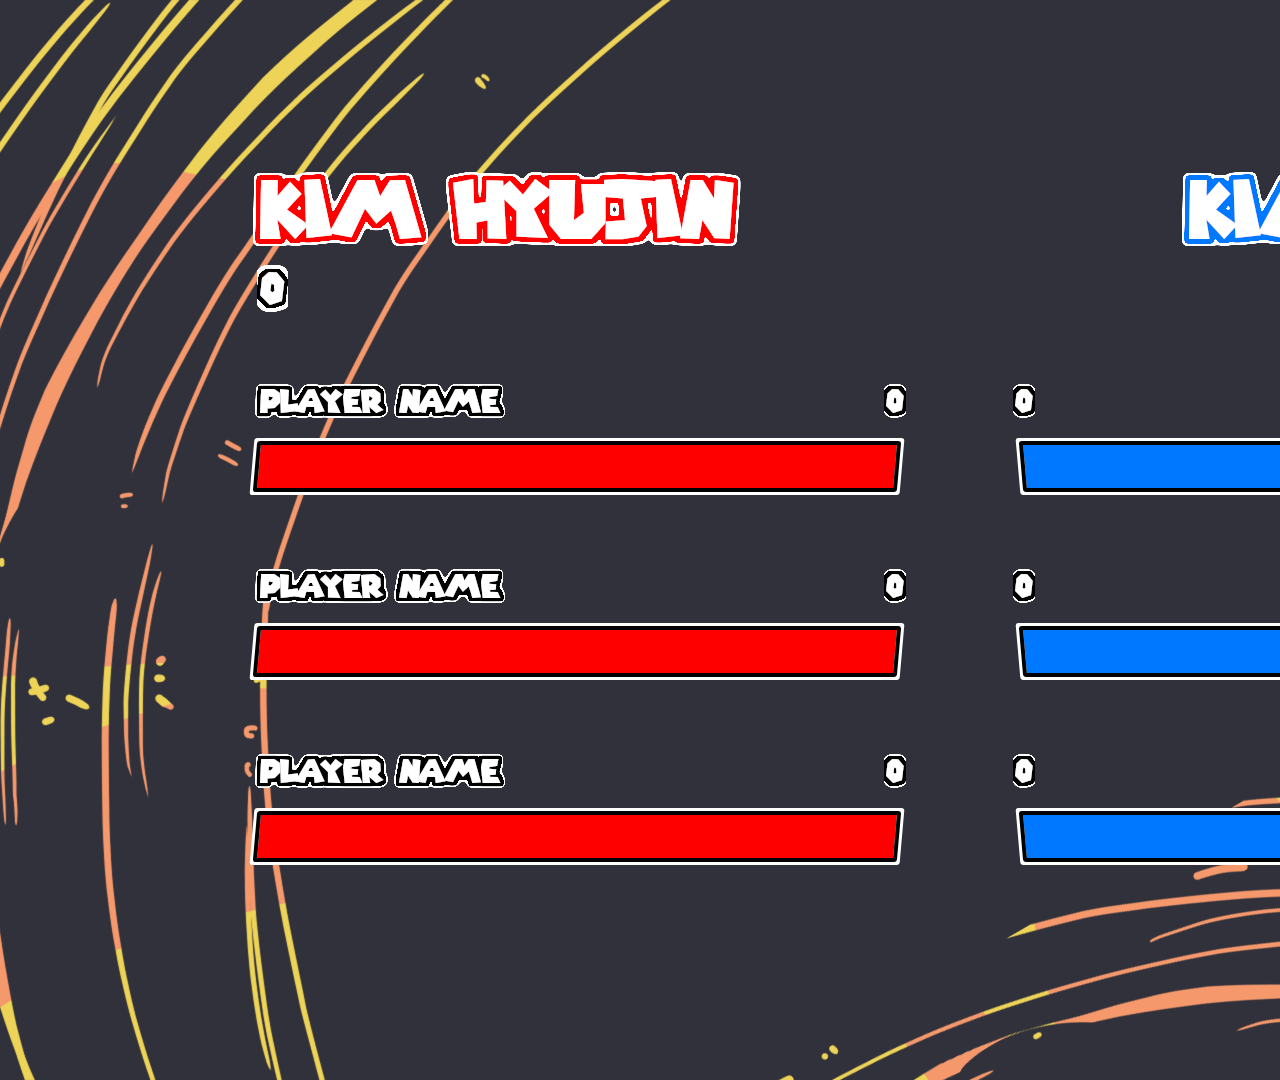
<file: hp-bar/index.html>
<!DOCTYPE html>
<html lang="en">
<head>
    <meta charset="UTF-8">
    <meta name="viewport" content="width=device-width, initial-scale=1.0">
    <title>HP Bar</title>

    <link rel="stylesheet" href="../_shared/css/style.css">
    <link rel="stylesheet" href="style.css">

    <script src="../_shared/deps/countUp.js"></script>
</head>
<body>
    <!-- Shared SVG definitions, referenced by id from the SVGs below -->
    <svg class="svg-defs" aria-hidden="true">
        <defs>
            <!-- White outer ring, red inner ring, then the text on top -->
            <filter id="outline-red" x="-20%" y="-50%" width="140%" height="200%">
                <feMorphology in="SourceAlpha" operator="dilate" radius="6" result="white-dilate" />
                <feGaussianBlur in="white-dilate" stdDeviation="2.5" result="white-blur" />
                <feColorMatrix in="white-blur" type="matrix" values="0 0 0 0 0  0 0 0 0 0  0 0 0 0 0  0 0 0 25 -8" result="white-round" />
                <feFlood flood-color="white" result="white-colour" />
                <feComposite in="white-colour" in2="white-round" operator="in" result="white-layer" />
                <feMorphology in="SourceAlpha" operator="dilate" radius="3.5" result="red-dilate" />
                <feGaussianBlur in="red-dilate" stdDeviation="1.5" result="red-blur" />
                <feColorMatrix in="red-blur" type="matrix" values="0 0 0 0 0  0 0 0 0 0  0 0 0 0 0  0 0 0 25 -8" result="red-round" />
                <feFlood flood-color="#ff0000" result="red-colour" />
                <feComposite in="red-colour" in2="red-round" operator="in" result="red-layer" />
                <feMerge>
                    <feMergeNode in="white-layer" />
                    <feMergeNode in="red-layer" />
                    <feMergeNode in="SourceGraphic" />
                </feMerge>
            </filter>

            <!-- White outer ring, blue inner ring, then the text on top -->
            <filter id="outline-blue" x="-20%" y="-50%" width="140%" height="200%">
                <feMorphology in="SourceAlpha" operator="dilate" radius="6" result="white-dilate" />
                <feGaussianBlur in="white-dilate" stdDeviation="2.5" result="white-blur" />
                <feColorMatrix in="white-blur" type="matrix" values="0 0 0 0 0  0 0 0 0 0  0 0 0 0 0  0 0 0 25 -8" result="white-round" />
                <feFlood flood-color="white" result="white-colour" />
                <feComposite in="white-colour" in2="white-round" operator="in" result="white-layer" />
                <feMorphology in="SourceAlpha" operator="dilate" radius="3.5" result="blue-dilate" />
                <feGaussianBlur in="blue-dilate" stdDeviation="1.5" result="blue-blur" />
                <feColorMatrix in="blue-blur" type="matrix" values="0 0 0 0 0  0 0 0 0 0  0 0 0 0 0  0 0 0 25 -8" result="blue-round" />
                <feFlood flood-color="#0078ff" result="blue-colour" />
                <feComposite in="blue-colour" in2="blue-round" operator="in" result="blue-layer" />
                <feMerge>
                    <feMergeNode in="white-layer" />
                    <feMergeNode in="blue-layer" />
                    <feMergeNode in="SourceGraphic" />
                </feMerge>
            </filter>

            <!-- White outer ring, black inner ring, then the text on top -->
            <filter id="outline-white" x="-10%" y="-100%" width="120%" height="300%">
                <feMorphology in="SourceAlpha" operator="dilate" radius="6" result="white-dilate" />
                <feGaussianBlur in="white-dilate" stdDeviation="2.5" result="white-blur" />
                <feColorMatrix in="white-blur" type="matrix" values="0 0 0 0 0  0 0 0 0 0  0 0 0 0 0  0 0 0 25 -8" result="white-round" />
                <feFlood flood-color="white" result="white-colour" />
                <feComposite in="white-colour" in2="white-round" operator="in" result="white-layer" />
                <feMorphology in="SourceAlpha" operator="dilate" radius="3" result="black-dilate" />
                <feGaussianBlur in="black-dilate" stdDeviation="1.2" result="black-blur" />
                <feColorMatrix in="black-blur" type="matrix" values="0 0 0 0 0  0 0 0 0 0  0 0 0 0 0  0 0 0 25 -8" result="black-round" />
                <feFlood flood-color="black" result="black-colour" />
                <feComposite in="black-colour" in2="black-round" operator="in" result="black-layer" />
                <feMerge>
                    <feMergeNode in="white-layer" />
                    <feMergeNode in="black-layer" />
                    <feMergeNode in="SourceGraphic" />
                </feMerge>
            </filter>

            <!-- White outer ring, black inner ring, then the text on top -->
            <filter id="outline-white-small" x="-10%" y="-100%" width="120%" height="300%">
                <feMorphology in="SourceAlpha" operator="dilate" radius="4" result="white-dilate" />
                <feGaussianBlur in="white-dilate" stdDeviation="2.5" result="white-blur" />
                <feColorMatrix in="white-blur" type="matrix" values="0 0 0 0 0  0 0 0 0 0  0 0 0 0 0  0 0 0 25 -8" result="white-round" />
                <feFlood flood-color="white" result="white-colour" />
                <feComposite in="white-colour" in2="white-round" operator="in" result="white-layer" />
                <feMorphology in="SourceAlpha" operator="dilate" radius="3" result="black-dilate" />
                <feGaussianBlur in="black-dilate" stdDeviation="1.2" result="black-blur" />
                <feColorMatrix in="black-blur" type="matrix" values="0 0 0 0 0  0 0 0 0 0  0 0 0 0 0  0 0 0 25 -8" result="black-round" />
                <feFlood flood-color="black" result="black-colour" />
                <feComposite in="black-colour" in2="black-round" operator="in" result="black-layer" />
                <feMerge>
                    <feMergeNode in="white-layer" />
                    <feMergeNode in="black-layer" />
                    <feMergeNode in="SourceGraphic" />
                </feMerge>
            </filter>
        </defs>
    </svg>
    <div class="main">
        <!-- Team Name Left -->
        <svg class="svg-container team-name-container svg-container-left" xmlns="http://www.w3.org/2000/svg" width="600" height="104" viewBox="0 0 600 104">
            <text
                x="15"
                y="78"
                text-anchor="start"
                font-size="80px"
                letter-spacing="-4"
                class="outlined-text team-name-left"
                id="team-name-left"
                filter="url(#outline-red)"
            >KIM HYUJIN</text>
        </svg>

        <!-- Team Name Right -->
        <svg class="svg-container team-name-container svg-container-right" xmlns="http://www.w3.org/2000/svg" width="600" height="104" viewBox="0 0 600 104">
            <text
                x="585"
                y="78"
                text-anchor="end"
                font-size="80px"
                letter-spacing="-4"
                class="outlined-text team-name-left"
                id="team-name-right"
                filter="url(#outline-blue)"
            >KIM HYUJIN</text>
        </svg>

        <!-- Scores -->
        <svg class="svg-container score-text-container svg-container-left" xmlns="http://www.w3.org/2000/svg" width="600" height="104" viewBox="0 0 600 104">
            <text
                x="15"
                y="78"
                text-anchor="start"
                font-size="44px"
                letter-spacing="-4"
                class="outlined-text"
                id="team-score-left"
                filter="url(#outline-white)"
            >SCORE</text>
        </svg>

        <svg class="svg-container score-text-container svg-container-right" xmlns="http://www.w3.org/2000/svg" width="600" height="104" viewBox="0 0 600 104">
            <text
                x="585"
                y="78"
                text-anchor="end"
                font-size="44px"
                letter-spacing="-4"
                class="outlined-text"
                id="team-score-right"
                filter="url(#outline-white)"
            >SCORE</text>
        </svg>

        <!-- Player Red Section -->
        <div class="player-section svg-container-left red-player-section">
            <div class="player-container red-player-container">
                <svg xmlns="http://www.w3.org/2000/svg" width="675" height="104" viewBox="0 0 675 104">
                    <text
                        x="15"
                        y="78"
                        text-anchor="start"
                        font-size="32px"
                        class="outlined-text"
                        id="player-1-name"
                        filter="url(#outline-white-small)">
                        PLAYER NAME
                    </text>
                </svg>

                <svg xmlns="http://www.w3.org/2000/svg" width="675" height="104" viewBox="0 0 675 104">
                    <text
                        x="659"
                        y="78"
                        text-anchor="end"
                        font-size="32px"
                        class="outlined-text"
                        id="player-1-score"
                        filter="url(#outline-white-small)">
                        SCORE
                    </text>
                </svg>

                <div class="hp-bar-container team-left-hp-bar-container">
                    <div class="hp-bar team-left-hp-bar" id="player-1-hp-bar"></div>
                </div>
            </div>
            <div class="player-container red-player-container">
                <svg xmlns="http://www.w3.org/2000/svg" width="675" height="104" viewBox="0 0 675 104">
                    <text
                        x="15"
                        y="78"
                        text-anchor="start"
                        font-size="32px"
                        
                        class="outlined-text"
                        id="player-2-name"
                        filter="url(#outline-white-small)">
                        PLAYER NAME
                    </text>
                </svg>

                <svg xmlns="http://www.w3.org/2000/svg" width="675" height="104" viewBox="0 0 675 104">
                    <text
                        x="659"
                        y="78"
                        text-anchor="end"
                        font-size="32px"
                        
                        class="outlined-text"
                        id="player-2-score"
                        filter="url(#outline-white-small)">
                        SCORE
                    </text>
                </svg>

                <div class="hp-bar-container team-left-hp-bar-container">
                    <div class="hp-bar team-left-hp-bar" id="player-2-hp-bar"></div>
                </div>
            </div>
            <div class="player-container red-player-container">
                <svg xmlns="http://www.w3.org/2000/svg" width="675" height="104" viewBox="0 0 675 104">
                    <text
                        x="15"
                        y="78"
                        text-anchor="start"
                        font-size="32px"
                        class="outlined-text"
                        id="player-3-name"
                        filter="url(#outline-white-small)">
                        PLAYER NAME
                    </text>
                </svg>

                <svg xmlns="http://www.w3.org/2000/svg" width="675" height="104" viewBox="0 0 675 104">
                    <text
                        x="659"
                        y="78"
                        text-anchor="end"
                        font-size="32px"
                        class="outlined-text"
                        id="player-3-score"
                        filter="url(#outline-white-small)">
                        SCORE
                    </text>
                </svg>

                <div class="hp-bar-container team-left-hp-bar-container">
                    <div class="hp-bar team-left-hp-bar" id="player-3-hp-bar"></div>
                </div>
            </div>
        </div>

        <!-- Player Blue Section -->
        <div class="player-section svg-container-right blue-player-section">
            <div class="player-container red-player-container">
                <svg xmlns="http://www.w3.org/2000/svg" width="675" height="104" viewBox="0 0 675 104">
                    <text
                        x="659"
                        y="78"
                        text-anchor="end"
                        font-size="32px"
                        class="outlined-text"
                        id="player-4-name"
                        filter="url(#outline-white-small)">
                        PLAYER NAME
                    </text>
                </svg>

                <svg xmlns="http://www.w3.org/2000/svg" width="675" height="104" viewBox="0 0 675 104">
                    <text
                        x="15"
                        y="78"
                        text-anchor="start"
                        font-size="32px"
                        class="outlined-text"
                        id="player-4-score"
                        filter="url(#outline-white-small)">
                        SCORE
                    </text>
                </svg>

                <div class="hp-bar-container team-right-hp-bar-container">
                    <div class="hp-bar team-right-hp-bar" id="player-4-hp-bar"></div>
                </div>
            </div>
            <div class="player-container red-player-container">
                <svg xmlns="http://www.w3.org/2000/svg" width="675" height="104" viewBox="0 0 675 104">
                    <text
                        x="659"
                        y="78"
                        text-anchor="end"
                        font-size="32px"
                        class="outlined-text"
                        id="player-5-name"
                        filter="url(#outline-white-small)">
                        PLAYER NAME
                    </text>
                </svg>

                <svg xmlns="http://www.w3.org/2000/svg" width="675" height="104" viewBox="0 0 675 104">
                    <text
                        x="15"
                        y="78"
                        text-anchor="start"
                        font-size="32px"
                        class="outlined-text"
                        id="player-5-score"
                        filter="url(#outline-white-small)">
                        SCORE
                    </text>
                </svg>

                <div class="hp-bar-container team-right-hp-bar-container">
                    <div class="hp-bar team-right-hp-bar" id="player-5-hp-bar"></div>
                </div>
            </div>
            <div class="player-container red-player-container">
                <svg xmlns="http://www.w3.org/2000/svg" width="675" height="104" viewBox="0 0 675 104">
                    <text
                        x="659"
                        y="78"
                        text-anchor="end"
                        font-size="32px"
                        class="outlined-text"
                        id="player-6-name"
                        filter="url(#outline-white-small)">
                        PLAYER NAME
                    </text>
                </svg>

                <svg xmlns="http://www.w3.org/2000/svg" width="675" height="104" viewBox="0 0 675 104">
                    <text
                        x="15"
                        y="78"
                        text-anchor="start"
                        font-size="32px"
                        class="outlined-text"
                        id="player-6-score"
                        filter="url(#outline-white-small)">
                        SCORE
                    </text>
                </svg>

                <div class="hp-bar-container team-right-hp-bar-container">
                    <div class="hp-bar team-right-hp-bar" id="player-6-hp-bar"></div>
                </div>
            </div>
        </div>
    </div>

    <script src="index.js" type="module"></script>
</body>
</html>
</file>
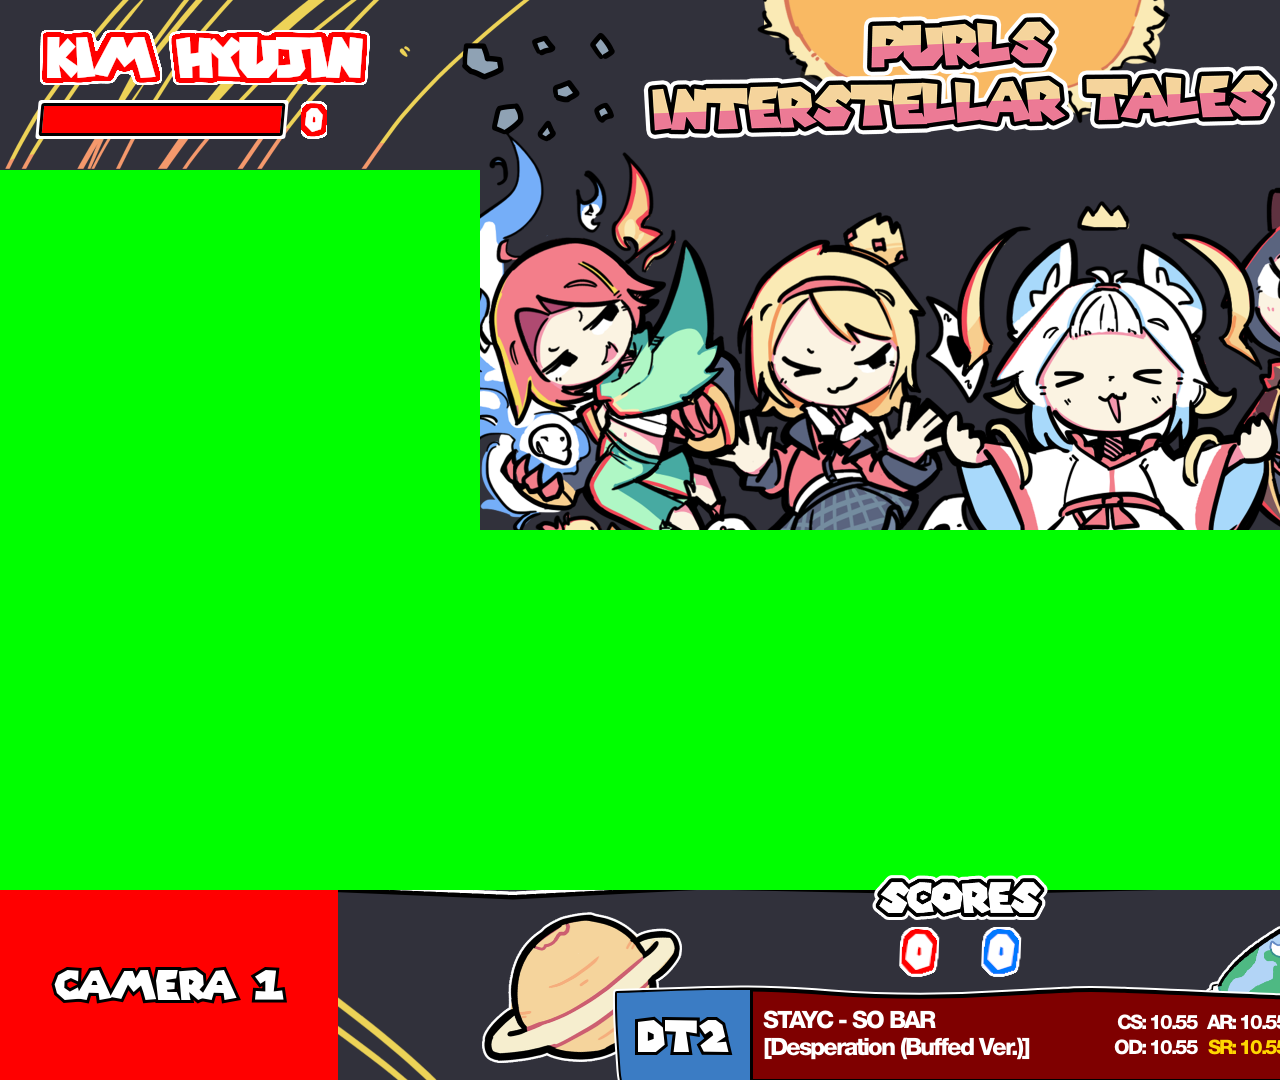
<file: main/index.html>
<!DOCTYPE html>
<html lang="en">
<head>
    <meta charset="UTF-8">
    <meta name="viewport" content="width=device-width, initial-scale=1.0">
    <title>Gameplay</title>

    <link rel="stylesheet" href="../_shared/css/style.css">
    <link rel="stylesheet" href="../_shared/css/overlay.css">
    <link rel="stylesheet" href="style.css">

    <script src="../_shared/deps/countUp.js"></script>
</head>
<body>
    <!-- Shared SVG definitions, referenced by id from the SVGs below -->
    <svg class="svg-defs" aria-hidden="true">
        <defs>
            <!-- White outer ring, red inner ring, then the text on top -->
            <filter id="outline-red" x="-20%" y="-50%" width="140%" height="200%">
                <feMorphology in="SourceAlpha" operator="dilate" radius="6" result="white-dilate" />
                <feGaussianBlur in="white-dilate" stdDeviation="2.5" result="white-blur" />
                <feColorMatrix in="white-blur" type="matrix" values="0 0 0 0 0  0 0 0 0 0  0 0 0 0 0  0 0 0 25 -8" result="white-round" />
                <feFlood flood-color="white" result="white-colour" />
                <feComposite in="white-colour" in2="white-round" operator="in" result="white-layer" />
                <feMorphology in="SourceAlpha" operator="dilate" radius="3.5" result="red-dilate" />
                <feGaussianBlur in="red-dilate" stdDeviation="1.5" result="red-blur" />
                <feColorMatrix in="red-blur" type="matrix" values="0 0 0 0 0  0 0 0 0 0  0 0 0 0 0  0 0 0 25 -8" result="red-round" />
                <feFlood flood-color="#ff0000" result="red-colour" />
                <feComposite in="red-colour" in2="red-round" operator="in" result="red-layer" />
                <feMerge>
                    <feMergeNode in="white-layer" />
                    <feMergeNode in="red-layer" />
                    <feMergeNode in="SourceGraphic" />
                </feMerge>
            </filter>

            <!-- White outer ring, blue inner ring, then the text on top -->
            <filter id="outline-blue" x="-20%" y="-50%" width="140%" height="200%">
                <feMorphology in="SourceAlpha" operator="dilate" radius="6" result="white-dilate" />
                <feGaussianBlur in="white-dilate" stdDeviation="2.5" result="white-blur" />
                <feColorMatrix in="white-blur" type="matrix" values="0 0 0 0 0  0 0 0 0 0  0 0 0 0 0  0 0 0 25 -8" result="white-round" />
                <feFlood flood-color="white" result="white-colour" />
                <feComposite in="white-colour" in2="white-round" operator="in" result="white-layer" />
                <feMorphology in="SourceAlpha" operator="dilate" radius="3.5" result="blue-dilate" />
                <feGaussianBlur in="blue-dilate" stdDeviation="1.5" result="blue-blur" />
                <feColorMatrix in="blue-blur" type="matrix" values="0 0 0 0 0  0 0 0 0 0  0 0 0 0 0  0 0 0 25 -8" result="blue-round" />
                <feFlood flood-color="#0078ff" result="blue-colour" />
                <feComposite in="blue-colour" in2="blue-round" operator="in" result="blue-layer" />
                <feMerge>
                    <feMergeNode in="white-layer" />
                    <feMergeNode in="blue-layer" />
                    <feMergeNode in="SourceGraphic" />
                </feMerge>
            </filter>

            <!-- White outer ring, black inner ring, then the text on top -->
            <filter id="outline-round-name" x="-10%" y="-100%" width="120%" height="300%">
                <feMorphology in="SourceAlpha" operator="dilate" radius="6" result="white-dilate" />
                <feGaussianBlur in="white-dilate" stdDeviation="2.5" result="white-blur" />
                <feColorMatrix in="white-blur" type="matrix" values="0 0 0 0 0  0 0 0 0 0  0 0 0 0 0  0 0 0 25 -8" result="white-round" />
                <feFlood flood-color="white" result="white-colour" />
                <feComposite in="white-colour" in2="white-round" operator="in" result="white-layer" />
                <feMorphology in="SourceAlpha" operator="dilate" radius="3.5" result="black-dilate" />
                <feGaussianBlur in="black-dilate" stdDeviation="1.2" result="black-blur" />
                <feColorMatrix in="black-blur" type="matrix" values="0 0 0 0 0  0 0 0 0 0  0 0 0 0 0  0 0 0 25 -8" result="black-round" />
                <feFlood flood-color="black" result="black-colour" />
                <feComposite in="black-colour" in2="black-round" operator="in" result="black-layer" />
                <feMerge>
                    <feMergeNode in="white-layer" />
                    <feMergeNode in="black-layer" />
                    <feMergeNode in="SourceGraphic" />
                </feMerge>
            </filter>
        </defs>
    </svg>

    <div class="main">
        <!-- Team Name Left -->
        <svg class="team-name-container team-name-container-left" xmlns="http://www.w3.org/2000/svg" width="600" height="104" viewBox="0 0 600 104">
            <text
                x="47"
                y="78"
                text-anchor="start"
                font-size="55px"
                letter-spacing="-4"
                class="outlined-text team-name-left"
                id="team-name-left"
                filter="url(#outline-red)"
            >KIM HYUJIN</text>
        </svg>

        <div class="toggle-hp">
            <div class="hp-bar-container team-left-hp-bar-container">
                <div class="hp-bar team-left-hp-bar" id="team-left-hp-bar"></div>
            </div>

            <!-- Team Left HP Number -->
            <svg class="team-hp-number team-left-hp-number" xmlns="http://www.w3.org/2000/svg" width="600" height="104" viewBox="0 0 600 104">
                <text
                    x="47"
                    y="78"
                    text-anchor="start"
                    font-size="32px"
                    letter-spacing="0"
                    class="outlined-text team-name-left"
                    id="team-total-hp-left"
                    filter="url(#outline-red)"
                >900,000</text>
            </svg>
        </div>

        <!-- Round Name -->
        <svg class="round-name-container" xmlns="http://www.w3.org/2000/svg" width="1920" height="65" viewBox="0 0 1920 65">
            <text
                x="960"
                y="50"
                text-anchor="middle"
                font-size="50px"
                letter-spacing="-4"
                class="outlined-text"
                id="round-name"
                filter="url(#outline-round-name)"
            ></text>
        </svg>

        <!-- Team Name Right -->
        <svg class="team-name-container team-name-container-right" xmlns="http://www.w3.org/2000/svg" width="600" height="104" viewBox="0 0 600 104">
            <text
                x="553"
                y="78"
                text-anchor="end"
                font-size="55px"
                letter-spacing="-6"
                class="outlined-text team-name-right"
                id="team-name-right"
                filter="url(#outline-blue)"
            >KIM HYUJIN</text>
        </svg>

        <div class="toggle-hp">
            <div class="hp-bar-container team-right-hp-bar-container">
                <div class="hp-bar team-right-hp-bar" id="team-right-hp-bar"></div>
            </div>
        
            <!-- Team Right HP Number -->
            <svg class="team-hp-number team-right-hp-number" xmlns="http://www.w3.org/2000/svg" width="600" height="104" viewBox="0 0 600 104">
                <text
                    x="553"
                    y="78"
                    text-anchor="end"
                    font-size="32px"
                    letter-spacing="0"
                    class="outlined-text team-name-right"
                    id="team-total-hp-right"
                    filter="url(#outline-blue)"
                >900,000</text>
            </svg>
        </div>

        <!-- Greenscreens -->
        <div class="greenscreen greenscreen-top greenscreen-x-1"></div>
        <div class="greenscreen greenscreen-bottom greenscreen-x-1"></div>
        <div class="greenscreen greenscreen-bottom greenscreen-x-2"></div>
        <div class="greenscreen greenscreen-bottom greenscreen-x-3"></div>
        <div class="greenscreen greenscreen-top greenscreen-x-4"></div>
        <div class="greenscreen greenscreen-bottom greenscreen-x-4"></div>

        <!-- Chat Box -->
        <div class="chat-container" id="chat-container">
            <img class="chatbox-background" src="static/chatbox/chatbox.png" alt="">
            <img class="chatbox-jupiter" src="static/chatbox/jupiter.png" alt="">
            <img class="chatbox-uranus" src="static/chatbox/uranus.png" alt="">
            <div class="chatbox-container" id="chatbox-container"></div>
            <img class="chatbox-chat-text" src="static/chatbox/chat-text.png" alt="">
        </div>

        <!-- Scores and Now Playing -->
        <div class="scores-now-playing" id="scores-now-playing">
            <img class="scores-text" src="static/scores.png" alt="">

            <!-- Left Score -->
            <svg class="team-score-container team-left-score-container" xmlns="http://www.w3.org/2000/svg" width="600" height="104" viewBox="0 0 600 104">
                <text
                    x="553"
                    y="78"
                    text-anchor="end"
                    font-size="48px"
                    letter-spacing="-1"
                    class="outlined-text"
                    id="team-score-left"
                    filter="url(#outline-red)"
                >1,000,000</text>
            </svg>

            <!-- Right Score -->
            <svg class="team-score-container team-right-score-container" xmlns="http://www.w3.org/2000/svg" width="600" height="104" viewBox="0 0 600 104">
                <text
                    x="47"
                    y="78"
                    text-anchor="start"
                    font-size="48px"
                    letter-spacing="-1"
                    class="outlined-text"
                    id="team-score-right"
                    filter="url(#outline-blue)"
                >1,000,000</text>
            </svg>

            <!-- Now Playing -->
            <img class="now-playing-saturn" src="static/now-playing/saturn.png" alt="">
            <img class="now-playing-earth" src="static/now-playing/earth.png" alt="">

            <div class="now-playing-wrapper">
                <svg class="now-playing-border" xmlns="http://www.w3.org/2000/svg" viewBox="0 0 680 91">
                    <defs>
                        <path id="now-playing-border-path" d="M0 0 C9 -0.24 18 -0.39 27.01 -0.46 C28.1 -0.46 28.1 -0.46 29.21 -0.47 C52.13 -0.65 74.86 0.35 97.71 2.07 C98.97 2.16 100.23 2.26 101.53 2.35 C106.75 2.74 111.96 3.13 117.17 3.52 C176.29 7.95 234.01 7.79 293.24 3.87 C307.72 2.91 322.21 2.21 336.7 1.57 C341.24 1.37 345.77 1.15 350.3 0.92 C351.46 0.87 352.63 0.81 353.82 0.75 C355.88 0.65 357.94 0.54 359.99 0.44 C375.94 -0.32 391.87 0.15 407.81 0.83 C409.7 0.9 411.58 0.98 413.47 1.06 C418.54 1.26 423.6 1.48 428.67 1.69 C432.91 1.87 437.15 2.04 441.39 2.22 C451.38 2.63 461.38 3.05 471.37 3.47 C481.68 3.9 491.98 4.33 502.29 4.75 C511.16 5.12 520.04 5.49 528.91 5.86 C534.2 6.08 539.49 6.3 544.78 6.52 C549.74 6.72 554.69 6.93 559.65 7.14 C561.47 7.22 563.29 7.29 565.11 7.37 C567.59 7.47 570.07 7.58 572.55 7.68 C573.27 7.71 574 7.74 574.75 7.77 C577.75 7.9 580.2 8.15 583.07 9.11 C583.07 36.17 583.07 63.23 583.07 91.11 C360.32 91.11 137.57 91.11 -91.93 91.11 C-92.67 87.41 -93.15 84.12 -93.41 80.4 C-93.53 78.71 -93.53 78.71 -93.65 76.98 C-93.73 75.77 -93.82 74.55 -93.9 73.3 C-94.03 71.4 -94.03 71.4 -94.17 69.45 C-94.35 66.76 -94.53 64.06 -94.71 61.36 C-94.9 58.64 -95.08 55.92 -95.27 53.2 C-96.45 36.47 -97.22 19.88 -96.93 3.11 C-89.47 2.84 -82.01 2.57 -74.55 2.31 C-72.03 2.22 -69.52 2.13 -67 2.04 C-46.68 1.31 -26.37 0.68 -6.05 0.16 C-4.03 0.11 -2.02 0.05 0 0 Z" />
                    </defs>
                    <g transform="translate(96.92852783203125,-0.106964111328125)" stroke-linejoin="round" stroke-linecap="round">
                        <use href="#now-playing-border-path" fill="white" stroke="white" stroke-width="8" />
                        <use href="#now-playing-border-path" fill="red" stroke="black" stroke-width="4" />
                    </g>
                </svg>

                <div class="now-playing-container">
                    <div class="now-playing-background" id="now-playing-background">
                        <div class="now-playing-background-overlay"></div>
                    </div>
                    <div class="now-playing-mod" id="now-playing-mod">DT2</div>
                    <div class="now-playing-metadata now-playing-artist-title" id="now-playing-artist-title">STAYC - SO BAR</div>
                    <div class="now-playing-metadata now-playing-version" id="now-playing-version">[Desperation (Buffed Ver.)]</div>
                    <div class="now-playing-stats-container">
                        <div id="now-playing-stats-cs">CS: 10.55</div>
                        <div id="now-playing-stats-ar">AR: 10.55</div>
                        <div id="now-playing-stats-od">OD: 10.55</div>
                        <div class="now-playing-stats-star" id="now-playing-stats-sr">SR: 10.55</div>
                    </div>
                </div>
            </div>

            <!-- Classes Activated -->
            <img class="team-class-activated team-left-class-activated" id="team-left-class-activated" alt="">
            <img class="team-class-activated team-right-class-activated" id="team-right-class-activated" alt="">
        </div>

        <!-- Cameras -->
        <div class="camera camera-left">Camera 1</div>
        <div class="camera camera-right">Camera 2</div>
    </div>

    <script src="index.js" type="module"></script>
</body>
</html>
</file>
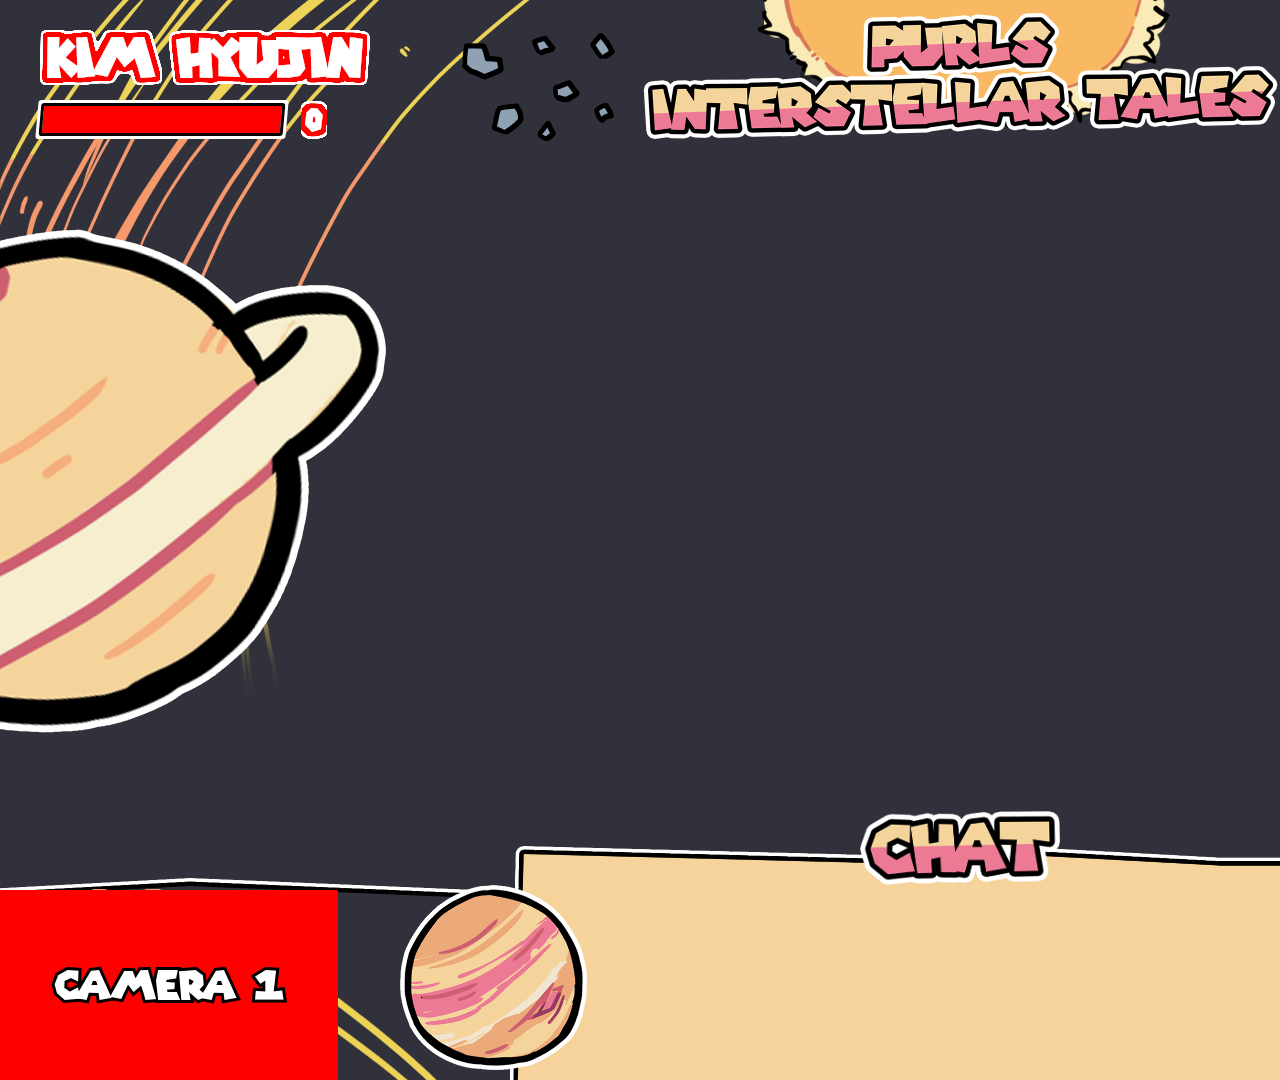
<file: mappool/index.html>
<!DOCTYPE html>
<html lang="en">
<head>
    <meta charset="UTF-8">
    <meta name="viewport" content="width=device-width, initial-scale=1.0">
    <title>Mappool</title>

    <link rel="stylesheet" href="../_shared/css/style.css">
    <link rel="stylesheet" href="../_shared/css/overlay.css">
    <link rel="stylesheet" href="style.css">

    <script src="../_shared/deps/countUp.js"></script>
</head>
<body>
    <!-- Shared SVG definitions, referenced by id from the SVGs below -->
    <svg class="svg-defs" aria-hidden="true">
        <defs>
            <!-- White outer ring, red inner ring, then the text on top -->
            <filter id="outline-red" x="-20%" y="-50%" width="140%" height="200%">
                <feMorphology in="SourceAlpha" operator="dilate" radius="6" result="white-dilate" />
                <feGaussianBlur in="white-dilate" stdDeviation="2.5" result="white-blur" />
                <feColorMatrix in="white-blur" type="matrix" values="0 0 0 0 0  0 0 0 0 0  0 0 0 0 0  0 0 0 25 -8" result="white-round" />
                <feFlood flood-color="white" result="white-colour" />
                <feComposite in="white-colour" in2="white-round" operator="in" result="white-layer" />
                <feMorphology in="SourceAlpha" operator="dilate" radius="3.5" result="red-dilate" />
                <feGaussianBlur in="red-dilate" stdDeviation="1.5" result="red-blur" />
                <feColorMatrix in="red-blur" type="matrix" values="0 0 0 0 0  0 0 0 0 0  0 0 0 0 0  0 0 0 25 -8" result="red-round" />
                <feFlood flood-color="#ff0000" result="red-colour" />
                <feComposite in="red-colour" in2="red-round" operator="in" result="red-layer" />
                <feMerge>
                    <feMergeNode in="white-layer" />
                    <feMergeNode in="red-layer" />
                    <feMergeNode in="SourceGraphic" />
                </feMerge>
            </filter>

            <!-- White outer ring, blue inner ring, then the text on top -->
            <filter id="outline-blue" x="-20%" y="-50%" width="140%" height="200%">
                <feMorphology in="SourceAlpha" operator="dilate" radius="6" result="white-dilate" />
                <feGaussianBlur in="white-dilate" stdDeviation="2.5" result="white-blur" />
                <feColorMatrix in="white-blur" type="matrix" values="0 0 0 0 0  0 0 0 0 0  0 0 0 0 0  0 0 0 25 -8" result="white-round" />
                <feFlood flood-color="white" result="white-colour" />
                <feComposite in="white-colour" in2="white-round" operator="in" result="white-layer" />
                <feMorphology in="SourceAlpha" operator="dilate" radius="3.5" result="blue-dilate" />
                <feGaussianBlur in="blue-dilate" stdDeviation="1.5" result="blue-blur" />
                <feColorMatrix in="blue-blur" type="matrix" values="0 0 0 0 0  0 0 0 0 0  0 0 0 0 0  0 0 0 25 -8" result="blue-round" />
                <feFlood flood-color="#0078ff" result="blue-colour" />
                <feComposite in="blue-colour" in2="blue-round" operator="in" result="blue-layer" />
                <feMerge>
                    <feMergeNode in="white-layer" />
                    <feMergeNode in="blue-layer" />
                    <feMergeNode in="SourceGraphic" />
                </feMerge>
            </filter>

            <!-- White outer ring, black inner ring, then the text on top -->
            <filter id="outline-round-name" x="-10%" y="-100%" width="120%" height="300%">
                <feMorphology in="SourceAlpha" operator="dilate" radius="6" result="white-dilate" />
                <feGaussianBlur in="white-dilate" stdDeviation="2.5" result="white-blur" />
                <feColorMatrix in="white-blur" type="matrix" values="0 0 0 0 0  0 0 0 0 0  0 0 0 0 0  0 0 0 25 -8" result="white-round" />
                <feFlood flood-color="white" result="white-colour" />
                <feComposite in="white-colour" in2="white-round" operator="in" result="white-layer" />
                <feMorphology in="SourceAlpha" operator="dilate" radius="3.5" result="black-dilate" />
                <feGaussianBlur in="black-dilate" stdDeviation="1.2" result="black-blur" />
                <feColorMatrix in="black-blur" type="matrix" values="0 0 0 0 0  0 0 0 0 0  0 0 0 0 0  0 0 0 25 -8" result="black-round" />
                <feFlood flood-color="black" result="black-colour" />
                <feComposite in="black-colour" in2="black-round" operator="in" result="black-layer" />
                <feMerge>
                    <feMergeNode in="white-layer" />
                    <feMergeNode in="black-layer" />
                    <feMergeNode in="SourceGraphic" />
                </feMerge>
            </filter>
        </defs>
    </svg>

    <div class="main">
        <!-- Team Name Left -->
        <svg class="team-name-container team-name-container-left" xmlns="http://www.w3.org/2000/svg" width="600" height="104" viewBox="0 0 600 104">
            <text
                x="47"
                y="78"
                text-anchor="start"
                font-size="55px"
                letter-spacing="-4"
                class="outlined-text team-name-left"
                id="team-name-left"
                filter="url(#outline-red)"
            >KIM HYUJIN</text>
        </svg>

        <div class="toggle-hp">
            <div class="hp-bar-container team-left-hp-bar-container">
                <div class="hp-bar team-left-hp-bar" id="team-left-hp-bar"></div>
            </div>

            <!-- Team Left HP Number -->
            <svg class="team-hp-number team-left-hp-number" xmlns="http://www.w3.org/2000/svg" width="600" height="104" viewBox="0 0 600 104">
                <text
                    x="47"
                    y="78"
                    text-anchor="start"
                    font-size="32px"
                    letter-spacing="0"
                    class="outlined-text team-name-left"
                    id="team-total-hp-left"
                    filter="url(#outline-red)"
                >900,000</text>
            </svg>
        </div>

        <!-- Round Name -->
        <svg class="round-name-container" xmlns="http://www.w3.org/2000/svg" width="1920" height="65" viewBox="0 0 1920 65">
            <text
                x="960"
                y="50"
                text-anchor="middle"
                font-size="50px"
                letter-spacing="-4"
                class="outlined-text"
                id="round-name"
                filter="url(#outline-round-name)"
            ></text>
        </svg>

        <!-- Team Name Right -->
        <svg class="team-name-container team-name-container-right" xmlns="http://www.w3.org/2000/svg" width="600" height="104" viewBox="0 0 600 104">
            <text
                x="553"
                y="78"
                text-anchor="end"
                font-size="55px"
                letter-spacing="-6"
                class="outlined-text team-name-right"
                id="team-name-right"
                filter="url(#outline-blue)"
            >KIM HYUJIN</text>
        </svg>

        <div class="toggle-hp">
            <div class="hp-bar-container team-right-hp-bar-container">
                <div class="hp-bar team-right-hp-bar" id="team-right-hp-bar"></div>
            </div>

            <!-- Team Right HP Number -->
            <svg class="team-hp-number team-right-hp-number" xmlns="http://www.w3.org/2000/svg" width="600" height="104" viewBox="0 0 600 104">
                <text
                    x="553"
                    y="78"
                    text-anchor="end"
                    font-size="32px"
                    letter-spacing="0"
                    class="outlined-text team-name-right"
                    id="team-total-hp-right"
                    filter="url(#outline-blue)"
                >900,000</text>
            </svg>
        </div>

        <!-- Mappool (one card per map, added by index.js in pool order; the mod comes from each map's label / mod) -->
        <div class="mappool-container">
            <div class="mappool-mod-container" id="mappool-maps-container"></div>
        </div>

        <!-- Chat Box -->
        <div class="chat-container" id="chat-container">
            <img class="chatbox-background" src="static/chatbox/chatbox.png" alt="">
            <img class="chatbox-jupiter" src="static/chatbox/jupiter.png" alt="">
            <img class="chatbox-uranus" src="static/chatbox/uranus.png" alt="">
            <div class="chatbox-container" id="chatbox-container"></div>
            <img class="chatbox-chat-text" src="static/chatbox/chat-text.png" alt="">
        </div>

        <!-- Cameras -->
        <div class="camera camera-left">Camera 1</div>
        <div class="camera camera-right">Camera 2</div>
    </div>

    <script src="index.js" type="module"></script>
</body>
</html>
</file>
<file: _shared/css/style.css>
:root {
    --solid-graphite-colour: #31313B;
    --team-red-colour: red;
    --team-blue-colour: #0078FF;
    --team-none-colour: gray;
    --nm-colour: #4BC43B;
    --hd-colour: #DB6D45;
    --hr-colour: #C43B3B;
    --dt-colour: #B540DB;
    --dtrx-colour: #B540DB;
    --sd-colour: #E0E0E0;
    --dthr-colour: #B540DB;
    --fm-colour: #F5EB46;
    --tb-colour: #FF6FB5;
}

/* Author display rules (flex, grid...) otherwise override the hidden attribute */
[hidden] {
    display: none !important;
}

@font-face {
    font-family: "Super Mario Galaxy";
    src: url("../../fonts/Super Mario Galaxy.ttf");
}

@font-face {
    font-family: "Helvetica Neue";
    src: url("../../fonts/Helvetica Neue Heavy.otf");
    font-weight: 700;
}

/* Whole Page */
.main {
    position: absolute;
    top: 0;
    left: 0;
    width: 1920px;
    height: 1080px;
    background: center / cover;
    overflow: hidden;
}

/* Zero-size <svg> that only holds shared <defs> (filters, paths) */
.svg-defs {
    position: absolute;
    width: 0;
    height: 0;
}

/* Outlined SVG text (the outline itself comes from an SVG filter) */
.outlined-text {
    font-family: "Super Mario Galaxy", sans-serif;
    fill: white;
}
</file>
<file: hp-bar/style.css>
:root {
    --team-name-container-x: 245px;
    --hp-bar-container-x: 10px;
    --hp-bar-container-skew: 5deg;
    --hp-bar-x: 7px;
}

/* Whole Page */
.main { background-image: url("static/background.png"); }

/* Team Name */
.svg-container { position: absolute; }
.team-name-container { top: 161px; }
.svg-container-left { left: var(--team-name-container-x); }
.svg-container-right { right: var(--team-name-container-x); }

/* Score Container */
.score-text-container { top: 227px; }

/* Player Section */
.player-section {
    position: absolute;
    top: 335px;
    width: 675px;
    display: flex;
    flex-direction: column;
}

.player-container {
    position: relative;
    height: 185px;
}

.player-container > * {
    position: absolute;
}

/* HP Bar Container */
.hp-bar-container {
    position: absolute;
    top: 103px;
    width: 650px;
    height: 57px;
    background-color: white;
    border-radius: 3px;
}

.hp-bar-container::after {
    content: "";
    position: absolute;
    inset: 3px;
    border: 4px solid black;
    border-radius: 3px;
    pointer-events: none;
}

.team-left-hp-bar-container {
    left: var(--hp-bar-x);
    transform: skewX(calc(-1 * var(--hp-bar-container-skew)));
}

.team-right-hp-bar-container {
    right: var(--hp-bar-x);
    transform: skewX(var(--hp-bar-container-skew));
}

/* HP Bar */
.hp-bar {
    position: absolute;
    top: 7px;
    width: 636px;
    height: 43px;
    transition: 200ms ease-in-out;
}

.team-left-hp-bar {
    left: var(--hp-bar-x);
    background-color: var(--team-red-colour);
}

.team-right-hp-bar {
    right: var(--hp-bar-x);
    background-color: var(--team-blue-colour);
}
</file>
<file: _shared/css/overlay.css>
/*
 * Styles shared by the stream overlays that use the gameplay layout
 * (main/ and mappool/): team names, HP bars, chat, cameras and map cards.
 * Page-specific values (background, mask image, positions) stay in each page's style.css.
 */

:root {
    --hp-bar-container-x: 37px;
    --hp-bar-container-skew: 5deg;
    --hp-bar-x: 6px;
    --camera-x: 0px;
    --map-metadata-y: 20px;
}

/* Team Names */
.team-name-container { position: absolute; }
.team-name-container-left { left: 0; }
.team-name-container-right { right: 0; }

/* HP Bar Container */
.hp-bar-container {
    position: absolute;
    top: 100px;
    width: 250px;
    height: 39px;
    background-color: white;
    border-radius: 3px;
}

.hp-bar-container::after {
    content: "";
    position: absolute;
    inset: 3px;
    border: 3px solid black;
    border-radius: 3px;
    pointer-events: none;
}

.team-left-hp-bar-container {
    left: var(--hp-bar-container-x);
    transform: skewX(calc(-1 * var(--hp-bar-container-skew)));
}

.team-right-hp-bar-container {
    right: var(--hp-bar-container-x);
    transform: skewX(var(--hp-bar-container-skew));
}

/* HP Bar */
.hp-bar {
    position: absolute;
    top: 6px;
    width: 238px;
    height: 27px;
    transition: 200ms ease-in-out;
}

.team-left-hp-bar {
    left: var(--hp-bar-x);
    background-color: var(--team-red-colour);
}

.team-right-hp-bar {
    right: var(--hp-bar-x);
    background-color: var(--team-blue-colour);
}

/* HP Numbers */
.team-hp-number {
    position: absolute;
    top: 54px;
}
.team-left-hp-number { left: 258px; }
.team-right-hp-number { right: 258px; }

/* Round Name */
.round-name-container {
    position: absolute;
    top: 135px;
}

/* Chatbox */
.chatbox-chat-text {
    position: absolute;
    bottom: 195px;
    left: 50%;
    transform: translateX(-50%);
    width: 200px;
}

.chatbox-background {
    position: absolute;
    bottom: 0;
    left: 50%;
    transform: translateX(-50%);
    width: 900px;
}

.chatbox-jupiter {
    position: absolute;
    left: 400px;
    bottom: 10px;
    width: 187px;
    z-index: 1;
}

.chatbox-uranus {
    position: absolute;
    right: 450px;
    bottom: 134px;
    width: 145px;
    z-index: 1;
}

.chatbox-container {
    position: absolute;
    bottom: 0;
    left: 955px;
    transform: translateX(-50%);
    width: 833px;
    height: 190px;
    margin: 15px;
    display: flex;
    flex-direction: column;
    justify-content: flex-end;
    overflow-y: scroll;
    font-family: "Helvetica Neue", sans-serif;
    font-weight: 700;
    font-size: 1.25rem;
}
.chatbox-container::-webkit-scrollbar { display: none; }

/* Chat Messages (created in _shared/core/chat.js) */
.chatbox-message {
    display: flex;
    width: inherit;
    color: black;
    line-height: 27px;
}

.chatbox-name {
    margin-right: 10px;
    white-space: nowrap;
}

.chatbox-content { width: 100%; }

.left { color: var(--team-red-colour); }
.right { color: var(--team-blue-colour); }
.bot { color: purple; }
.unknown { color: green; }

/* Map Cards (now playing on main/, pool maps on mappool/) */
.now-playing-border,
.mappool-map-border {
    position: absolute;
    inset: 0;
    width: 100%;
    height: 100%;
    overflow: visible;
    z-index: 1;
    pointer-events: none;
}

.now-playing-container,
.mappool-map-container {
    position: absolute;
    inset: 0;
    z-index: 2;
    width: 100%;
    height: 100%;
    mask-mode: alpha;
    -webkit-mask-mode: alpha;
    mask-size: 100% 100%;
    mask-repeat: no-repeat;
    overflow: hidden;
}

.now-playing-background,
.mappool-map-background {
    position: absolute;
    width: 100%;
    height: 100%;
    background-image: url("https://assets.ppy.sh/beatmaps/1/covers/cover.jpg");
}

.now-playing-background-overlay,
.mappool-map-background-overlay {
    position: absolute;
    width: 100%;
    height: 100%;
    background-color: black;
    opacity: 0.5;
}

.now-playing-mod,
.mappool-map-mod {
    position: absolute;
    width: 133px;
    height: 92px;
    border-right: 3px solid black;
    text-align: center;
    color: white;
    font-family: "Super Mario Galaxy", sans-serif;
    font-size: 43px;
    line-height: 92px;
    -webkit-text-stroke: 6px black;
    paint-order: stroke fill;
    background-color: gray;
}

.mappool-map-mod-nm { background-color: var(--nm-colour); }
.mappool-map-mod-hd { background-color: var(--hd-colour); }
.mappool-map-mod-hr { background-color: var(--hr-colour); }
.mappool-map-mod-dt { background-color: var(--dt-colour); }
.mappool-map-mod-dtrx { background-color: var(--dtrx-colour); }
.mappool-map-mod-sd { background-color: var(--sd-colour); }
.mappool-map-mod-dthr { background-color: var(--dthr-colour); }
.mappool-map-mod-fm { background-color: var(--fm-colour); }
.mappool-map-mod-tb { background-color: var(--tb-colour); }

.now-playing-metadata,
.mappool-map-metadata {
    position: absolute;
    left: 146px;
    width: 330px;
    color: white;
    font-family: "Helvetica Neue", sans-serif;
    font-weight: 700;
    font-size: 24px;
    letter-spacing: -2px;
    white-space: nowrap;
    overflow: hidden;
    text-overflow: ellipsis;
}

.now-playing-artist-title,
.mappool-map-artist-title { top: var(--map-metadata-y); }

.now-playing-version,
.mappool-map-version { bottom: var(--map-metadata-y); }

.now-playing-stats-container,
.mappool-map-stats-container {
    position: absolute;
    top: 50%;
    right: 10px;
    width: 180px;
    transform: translateY(-50%);
    display: flex;
    flex-wrap: wrap;
    row-gap: 5px;
    text-align: right;
    color: white;
    font-family: "Helvetica Neue", sans-serif;
    font-weight: 700;
    font-size: 20px;
    letter-spacing: -2px;
}

.now-playing-stats-container > *,
.mappool-map-stats-container > * { width: 90px; }

.now-playing-stats-star,
.mappool-map-stats-star { color: gold; }

/* Cameras */
.camera {
    position: absolute;
    bottom: 0;
    width: 338px;
    height: 190px;
    color: white;
    font-family: "Super Mario Galaxy", sans-serif;
    font-size: 40px;
    line-height: 190px;
    text-align: center;
    -webkit-text-stroke: 6px black;
    paint-order: stroke fill;
}

.camera-left {
    left: var(--camera-x);
    background-color: var(--team-red-colour);
}

.camera-right {
    right: var(--camera-x);
    background-color: var(--team-blue-colour);
}

/* Toggle HP */
.toggle-hp {
    opacity: 1;
    transition: 500ms ease-in-out;
}
</file>
<file: main/style.css>
:root {
    --greenscreen-top-y: 170px;
    --greenscreen-width: 480px;
    --greenscreen-height: 360px;
    --team-score-container-x: 941px;
    --team-score-activated-x: 339px;
}

/* Whole Page */
.main { background-image: url("static/background.png"); }

/* Green Screens */
.greenscreen {
    position: absolute;
    left: 0;
    width: var(--greenscreen-width);
    height: var(--greenscreen-height);
    background-color: #0F0;
}
.greenscreen-top { top: var(--greenscreen-top-y); }
.greenscreen-bottom { top: calc(var(--greenscreen-height) + var(--greenscreen-top-y)); }
.greenscreen-x-1 { left: calc(var(--greenscreen-width) * 0); }
.greenscreen-x-2 { left: calc(var(--greenscreen-width) * 1); }
.greenscreen-x-3 { left: calc(var(--greenscreen-width) * 2); }
.greenscreen-x-4 { left: calc(var(--greenscreen-width) * 3); }

/* Chat is hidden while scores are visible (toggled from index.js) */
.chat-container {
    opacity: 0;
    transition: 500ms ease-in-out;
}

/* Scores */
.scores-now-playing {
    opacity: 1;
    transition: 500ms ease-in-out;
}

.scores-text {
    position: absolute;
    bottom: 160px;
    left: 960px;
    transform: translateX(-50%);
    width: 175px;
}

.team-score-container {
    position: absolute;
    bottom: 84px;
    transform: skewX(-2deg);
}
.team-left-score-container { right: var(--team-score-container-x); }
.team-right-score-container { left: var(--team-score-container-x); }

/* Now Playing */
.now-playing-earth {
    position: absolute;
    right: 481px;
    bottom: 0;
    width: 240px;
}

.now-playing-saturn {
    position: absolute;
    left: 482px;
    bottom: 17px;
    width: 200px;
}

.now-playing-wrapper {
    position: absolute;
    bottom: -1px;
    left: 617px;
    width: 680px;
    height: 91px;
}

.now-playing-container { mask-image: url("static/now-playing/mask.svg"); }

/* Mod colour is set from index.js */
.now-playing-mod { background-color: #3b7cc4; }

/* Team Class Activated */
.team-class-activated {
    position: absolute;
    bottom: 0;
    width: 276px;
}
.team-left-class-activated { left: var(--team-score-activated-x); }
.team-right-class-activated { right: var(--team-score-activated-x); }
</file>
<file: mappool/style.css>
/* Whole Page */
.main { background-image: url("static/background.png"); }

/* Mappool Container */
.mappool-container {
    position: absolute;
    top: 503.5px;
    left: 50%;
    transform: translate(-50%, -50%);
    display: flex;
    flex-direction: column;
    gap: 15px;
}

.mappool-mod-container {
    width: 1300px;
    display: flex;
    flex-wrap: wrap;
    justify-content: center;
    gap: 15px;
}

/* Mappool Map (cards are created in index.js) */
.mappool-map-wrapper {
    width: 680px;
    height: 91px;
    transform: scale(0.6);
    margin: calc(91px * -0.2) calc(680px * -0.2);
}

.mappool-map-container { mask-image: url("static/mappool-map/mask.svg"); }

/* Pick / Ban label */
.mappool-map-pick-ban {
    position: absolute;
    top: 22px;
    left: 405px;
    transform: translateX(-50%);
    display: none;
    width: max-content;
    height: 37.5px;
    padding: 5px;
    border: 3px solid white;
    color: white;
    font-family: "Super Mario Galaxy", sans-serif;
    font-size: 36px;
    letter-spacing: -1px;
    line-height: 37.5px;
    text-align: center;
}
.mappool-map-pick-ban-left { background-color: var(--team-red-colour); }
.mappool-map-pick-ban-right { background-color: var(--team-blue-colour); }
</file>
